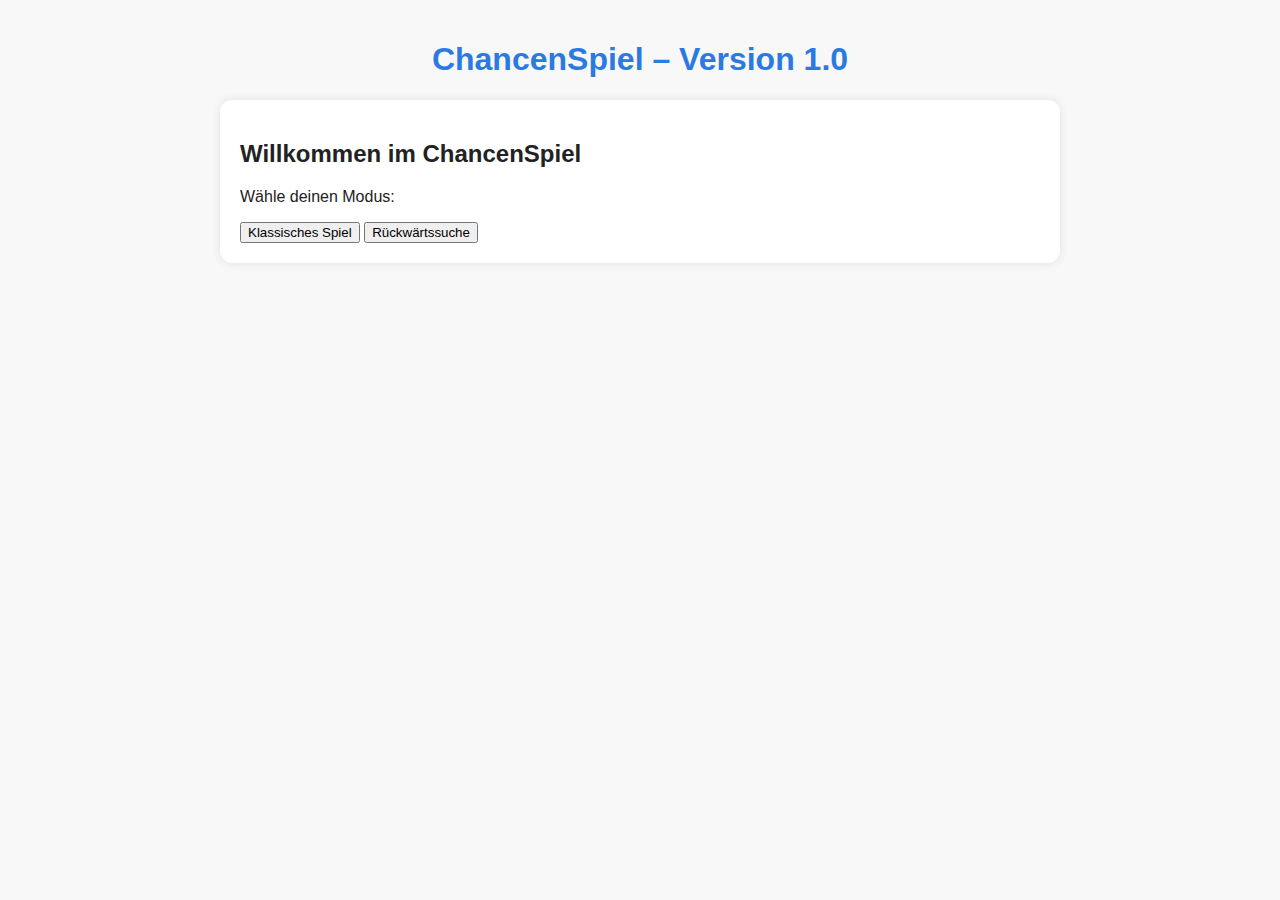
<file: index.html>
<!DOCTYPE html>
<html lang="de">
<head>
  <meta charset="UTF-8" />
  <meta name="viewport" content="width=device-width, initial-scale=1.0"/>
  <title>ChancenSpiel V1.0</title>
  <link rel="stylesheet" href="style.css" />
</head>
<body>
  <h1>ChancenSpiel – Version 1.0</h1>
  <div id="gameContainer">Lade das Spiel …</div>
  <script src="main.js"></script>
</body>
</html>
</file>
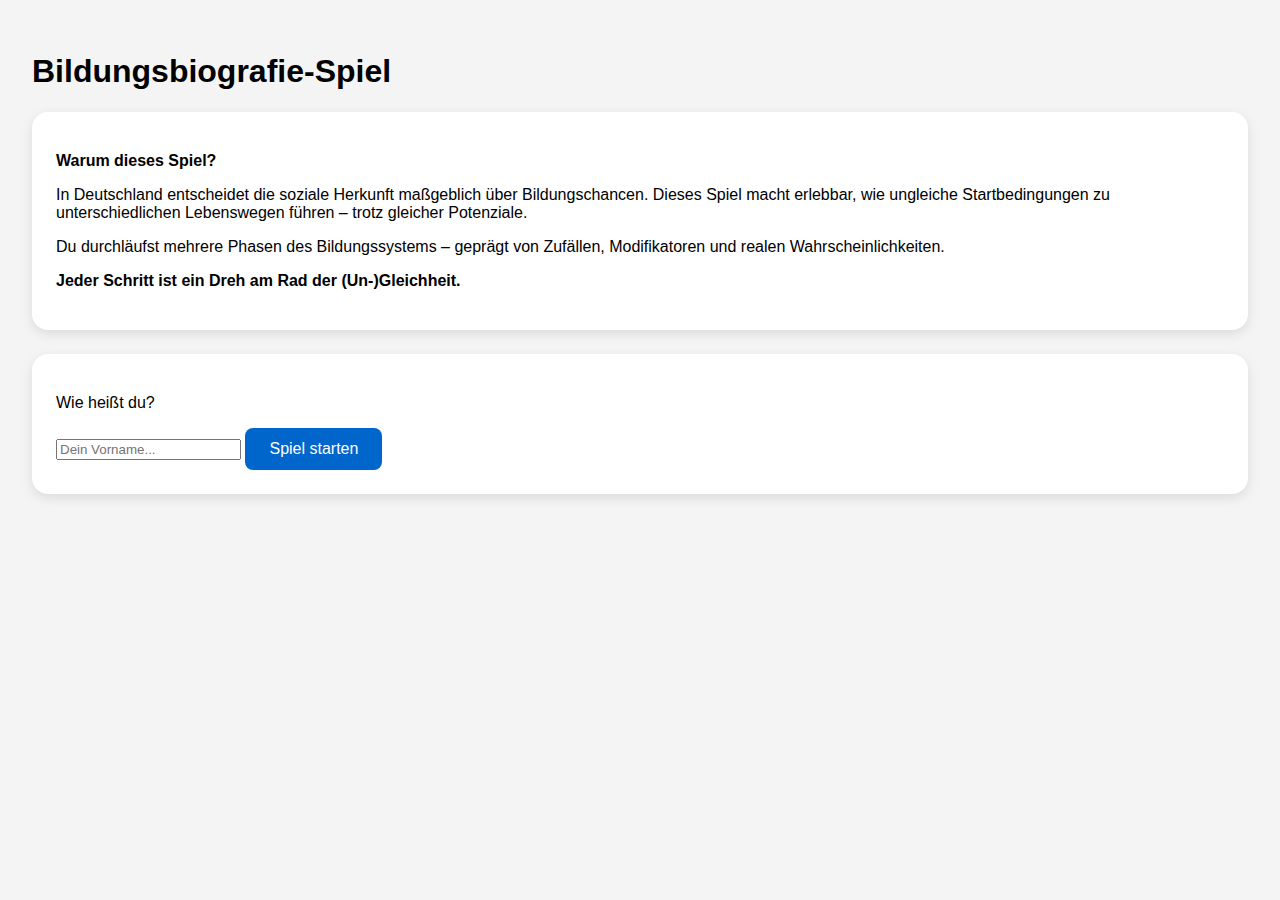
<file: bildungsbiografie-spiel.html>
<!DOCTYPE html>
<html lang="de">
<head>
  <meta charset="UTF-8" />
  <meta name="viewport" content="width=device-width, initial-scale=1.0" />
  <title>Bildungsbiografie-Spiel</title>
  <style>
    body {
      font-family: 'Segoe UI', sans-serif;
      background: #f4f4f4;
      margin: 0;
      padding: 2rem;
    }
    .karte {
      background: white;
      border-radius: 16px;
      padding: 1.5rem;
      box-shadow: 0 4px 12px rgba(0, 0, 0, 0.1);
      margin-bottom: 1.5rem;
      animation: fadeIn 0.6s ease-in-out;
    }
    @keyframes fadeIn {
      from { opacity: 0; transform: translateY(20px); }
      to { opacity: 1; transform: translateY(0); }
    }
    .btn {
      padding: 0.75rem 1.5rem;
      background: #0066cc;
      color: white;
      border: none;
      border-radius: 8px;
      cursor: pointer;
      font-size: 1rem;
    }
    .btn:hover { background: #004a99; }
    .info, .biografie { margin-top: 1rem; font-size: 0.95rem; color: #333; }
  </style>
</head>
<body>
  <h1>Bildungsbiografie-Spiel</h1>
  <div class="karte">
    <p><strong>Warum dieses Spiel?</strong></p>
    <p>In Deutschland entscheidet die soziale Herkunft maßgeblich über Bildungschancen. Dieses Spiel macht erlebbar, wie ungleiche Startbedingungen zu unterschiedlichen Lebenswegen führen – trotz gleicher Potenziale.</p>
    <p>Du durchläufst mehrere Phasen des Bildungssystems – geprägt von Zufällen, Modifikatoren und realen Wahrscheinlichkeiten.</p>
    <p><strong>Jeder Schritt ist ein Dreh am Rad der (Un-)Gleichheit.</strong></p>
  </div>
  <div class="karte" id="output">
    <p>Wie heißt du?</p>
    <input id="avatarName" placeholder="Dein Vorname..." />
    <button class="btn" onclick="startSpiel()">Spiel starten</button>
  </div>
  <div class="karte biografie" id="biografie" style="display:none;">
    <h3>Deine Biografie:</h3>
    <ul id="log"></ul>
    <div id="abschlussBeruf"></div>
  </div>

<script>
// Simulation wird in JavaScript eingebettet – verkürzt für Demo-Zwecke
function startSpiel() {
  const name = document.getElementById("avatarName").value;
  const out = document.getElementById("output");
  const bio = document.getElementById("biografie");
  const log = document.getElementById("log");
  const abschlussBeruf = document.getElementById("abschlussBeruf");
  if (!name) return alert("Bitte gib deinen Namen ein.");

  out.innerHTML = "<p><strong>Willkommen, " + name + "!</strong><br>Dein Bildungsweg beginnt...</p>";
  log.innerHTML = "";
  abschlussBeruf.innerHTML = "";

  const schritte = [
    "Du wirst in eine Familie mit Hauptschuleltern geboren. Bücher sind selten, Förderung begrenzt.",
    "Deine Mutter ist alleinerziehend – wenig Zeit für Unterstützung, du lernst früh selbstständig zu sein.",
    "Du gehst nicht in die Kita. Strukturen und Gruppenerfahrung fehlen dir beim Schuleintritt.",
    "In der Grundschule bekommst du eine Hauptschulempfehlung – trotz deiner Neugier.",
    "In der weiterführenden Schule wiederholst du eine Klasse. Du verlierst etwas Motivation.",
    "Beim Übergang in die Ausbildung bekommst du erst eine Maßnahme – keine Stelle gefunden.",
    "Du schließt eine Berufsausbildung als Pflegekraft ab.",
  ];

  const berufsauswahl = [
    { beruf: "Pflegefachkraft", gehalt: "3.900 € brutto" },
    { beruf: "Bürokaufmann/-frau", gehalt: "3.636 € brutto" },
    { beruf: "Erzieher*in", gehalt: "3.200 € brutto" }
  ];

  schritte.forEach((eintrag, i) => {
    setTimeout(() => {
      const li = document.createElement("li");
      li.textContent = eintrag;
      log.appendChild(li);
      if (i === schritte.length - 1) {
        setTimeout(() => {
          abschlussBeruf.innerHTML = "<p><strong>Wähle einen Beruf, den du nun ausübst:</strong></p>" + berufsauswahl.map(b => 
            `<button class='btn' onclick='alert("Du hast dich für den Beruf ${b.beruf} entschieden. Bruttogehalt: ${b.gehalt}")'>${b.beruf} (${b.gehalt})</button>`).join("<br><br>");
        }, 1500);
      }
    }, 1000 * i);
  });

  bio.style.display = "block";
}
</script>
</body>
</html>
</file>
<file: style.css>
body { font-family: Arial, sans-serif; margin: 0; padding: 20px; background: #f8f8f8; color: #222; }
h1 { color: #2a7ae2; text-align: center; }
#gameContainer { max-width: 800px; margin: 20px auto; background: #fff; padding: 20px; border-radius: 12px; box-shadow: 0 0 10px rgba(0,0,0,0.1); }
</file>
